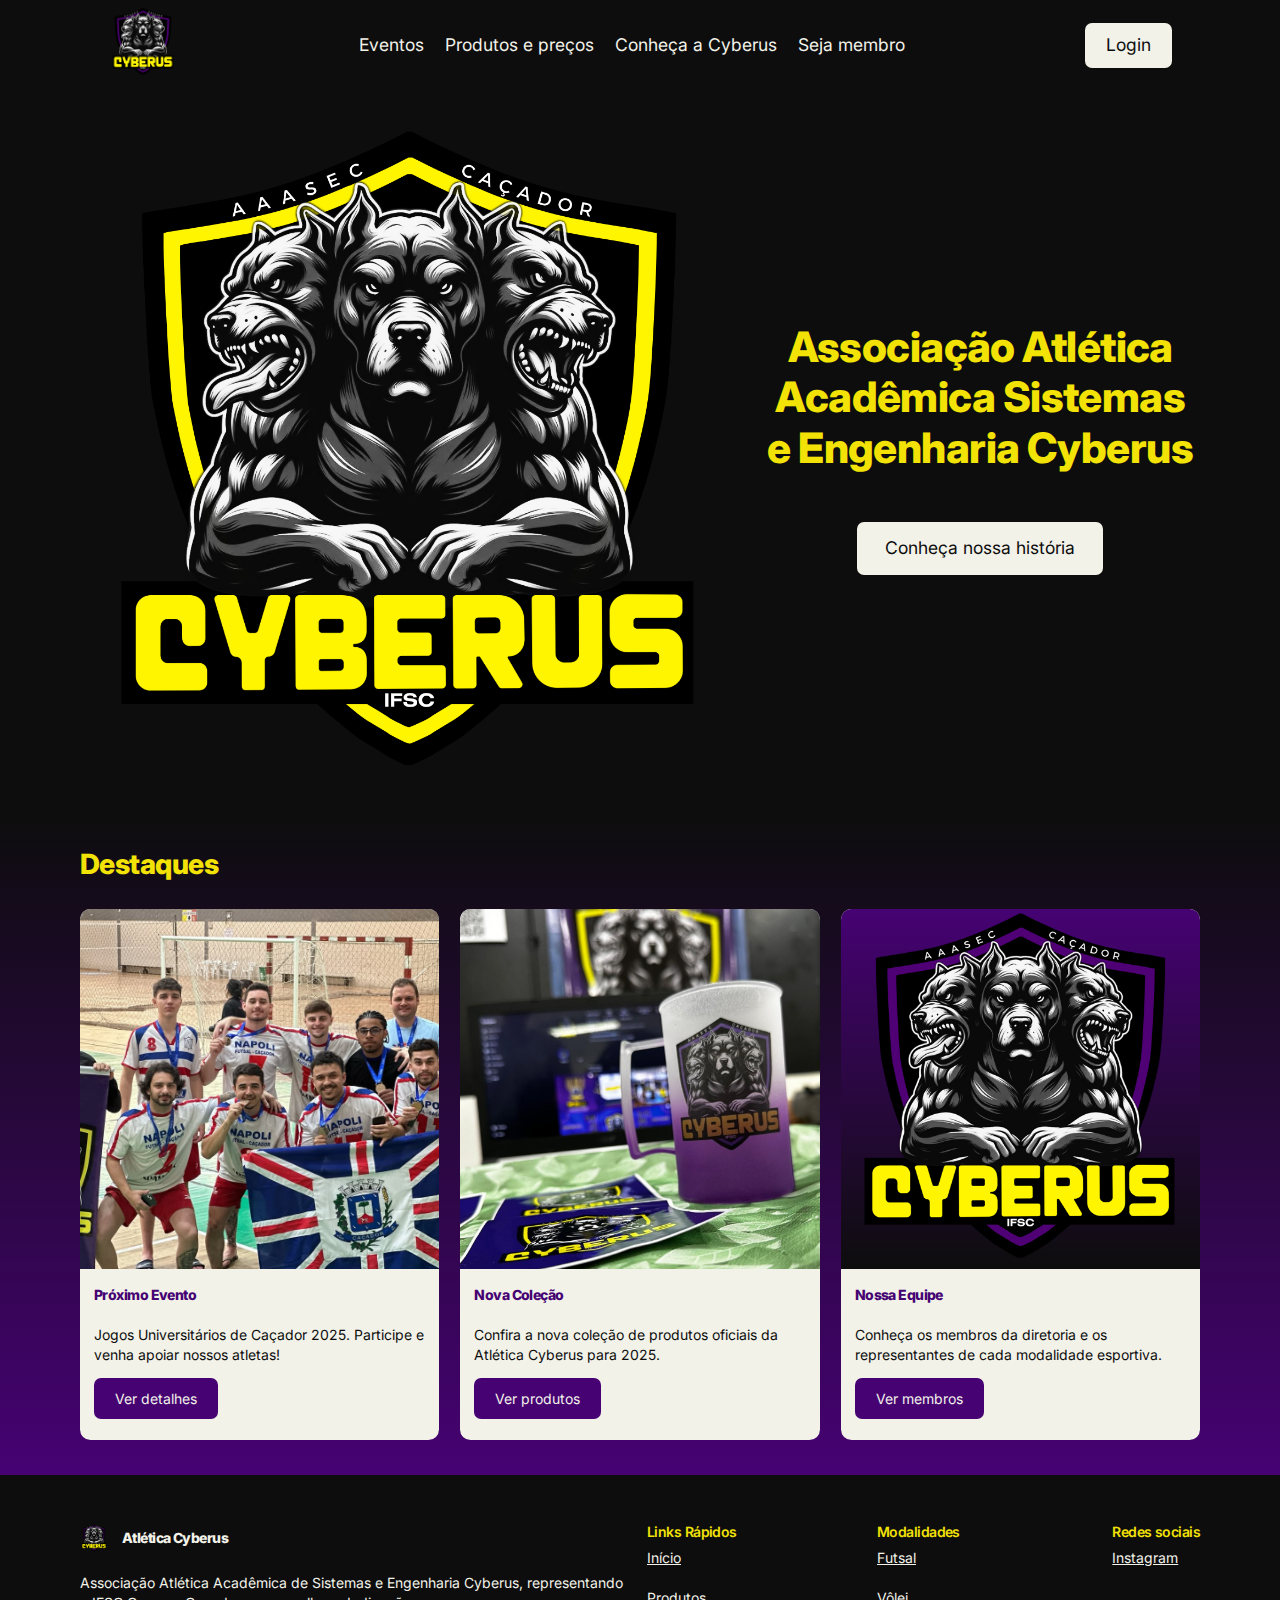
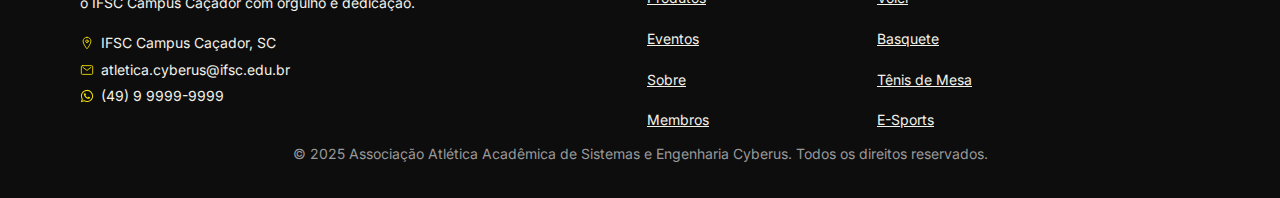
<file: index.html>
<!DOCTYPE html>
<html lang="pt-br">

<head>
    <link rel="preconnect" href="https://fonts.googleapis.com">
    <link rel="preconnect" href="https://fonts.gstatic.com" crossorigin>

    <meta charset="UTF-8">
    <meta name="viewport" content="width=device-width, initial-scale=1.0">
    <link rel="shortcut icon" href="assets/icons/cerbero.ico" type="image/x-icon">

    <link rel="stylesheet" href="assets/styles/index.css">
    <title>AAASEC Cyberus</title>
    <link href="https://fonts.googleapis.com/css2?family=Inter:ital,opsz@0,14..32;1,14..32&display=swap"
        rel="stylesheet">
</head>

<body>
    <header>
        <div class="container px-lg">
            <nav class="flex items-center gap-1.5">
                <a href="index.html">
                    <img src="assets/images/logo.png" alt="Logo">
                </a>
                <div class="flex gap-1.5">
                    <a href="eventos.html" class="desktop-only">Eventos</a>
                    <a href="produtos.html" class="desktop-only">Produtos e preços</a>
                    <a href="about.html" class="desktop-only">Conheça a Cyberus</a>
                    <a href="membros.html" class="desktop-only">Seja membro</a>
                </div>
                <a href="login/index.html" class="btn btn-sm">Login</a>
            </nav>
        </div>
    </header>

    <section id="hero">
        <div class="container py-lg grid gap-1.5 items-center">
            <img src="assets/images/Cerbero amarelo.png" alt="">
            <div class="grid gap-2 justify-center">
                <h1>Associação Atlética Acadêmica Sistemas e Engenharia Cyberus</h1>
                <a href="#" class="btn btn-md">Conheça nossa história</a>
            </div>
        </div>
    </section>

    <section id="highlights">
        <div class="grid container py-lg">
            <h2>Destaques</h2>
            <div class="cards grid gap-1.5 justify-center">
                <div class="card">
                    <img src="assets/images/EventoCy.jpg" alt="Imagem de time com comemorando 3º lugar, com medalha.">
                    <div class="text">
                        <h3>Próximo Evento</h3>
                        <p>Jogos Universitários de Caçador 2025. Participe e venha apoiar nossos atletas!</p>
                        <a href="eventos.html" class="btn btn-sm">Ver detalhes</a>
                    </div>
                </div>
                <div class="card">
                    <img src="assets/images/produtos/Combo.jpeg" alt="Caneca e adesivo Cyberus">
                    <div class="text">
                        <h3>Nova Coleção</h3>
                        <p>Confira a nova coleção de produtos oficiais da Atlética Cyberus para 2025.</p>
                        <a href="produtos.html" class="btn btn-sm">Ver produtos</a>
                    </div>
                </div>
                <div class="card">
                    <img src="assets/images/logo.png" alt="Logo">
                    <div class="text">
                        <h3>Nossa Equipe</h3>
                        <p>Conheça os membros da diretoria e os representantes de cada modalidade esportiva.</p>
                        <a href="membros.html" class="btn btn-sm">Ver membros</a>
                    </div>
                </div>
            </div>
        </div>
    </section>

    <footer>
        <div class="container py-lg grid">
            <div class="footer-content py-lg">
                <div id="info">
                    <div class="items-center">
                        <img src="assets/images/logo.png" alt="Logo">
                        <h3>Atlética Cyberus</h3>
                    </div>
                    <p class="py-base">Associação Atlética Acadêmica de Sistemas e Engenharia Cyberus, representando o
                        IFSC Campus Caçador
                        com orgulho e dedicação.</p>
                    <div id="contact">
                        <ul role="list" class="grid gap-1">
                            <li>
                                <img src="assets/icons/location-outline.svg" alt="">IFSC Campus Caçador, SC
                            </li>
                            <li>
                                <img src="assets/icons/mail-outline.svg" alt="">atletica.cyberus@ifsc.edu.br
                            </li>
                            <li>
                                <img src="assets/icons/logo-whatsapp.svg" alt="">(49) 9 9999-9999
                            </li>
                        </ul>
                    </div>
                </div>
                <div id="links">
                    <div>
                        <h3>Links Rápidos</h3>
                        <ul role="list">
                            <li><a href="index.html">Início</a></li>
                            <li><a href="produtos.html">Produtos</a></li>
                            <li><a href="eventos.html">Eventos</a></li>
                            <li><a href="about.html">Sobre</a></li>
                            <li><a href="membros.html">Membros</a></li>
                        </ul>
                    </div>
                    <div>
                        <h3>Modalidades</h3>
                        <ul role="list">
                            <li><a href="#">Futsal</a></li>
                            <li><a href="#">Vôlei</a></li>
                            <li><a href="#">Basquete</a></li>
                            <li><a href="#">Tênis de Mesa</a></li>
                            <li><a href="#">E-Sports</a></li>
                        </ul>
                    </div>
                    <div>
                        <h3>Redes sociais</h3>
                        <ul role="list">
                            <li><a href="https://www.instagram.com/aaasecyberus/" target="_blank">Instagram</a></li>
                        </ul>
                    </div>
                </div>
            </div>
            <div id="copy">
                <p>© 2025 Associação Atlética Acadêmica de Sistemas e Engenharia Cyberus. Todos os direitos reservados.
                </p>
            </div>
        </div>
    </footer>
</body>

</html>
</file>
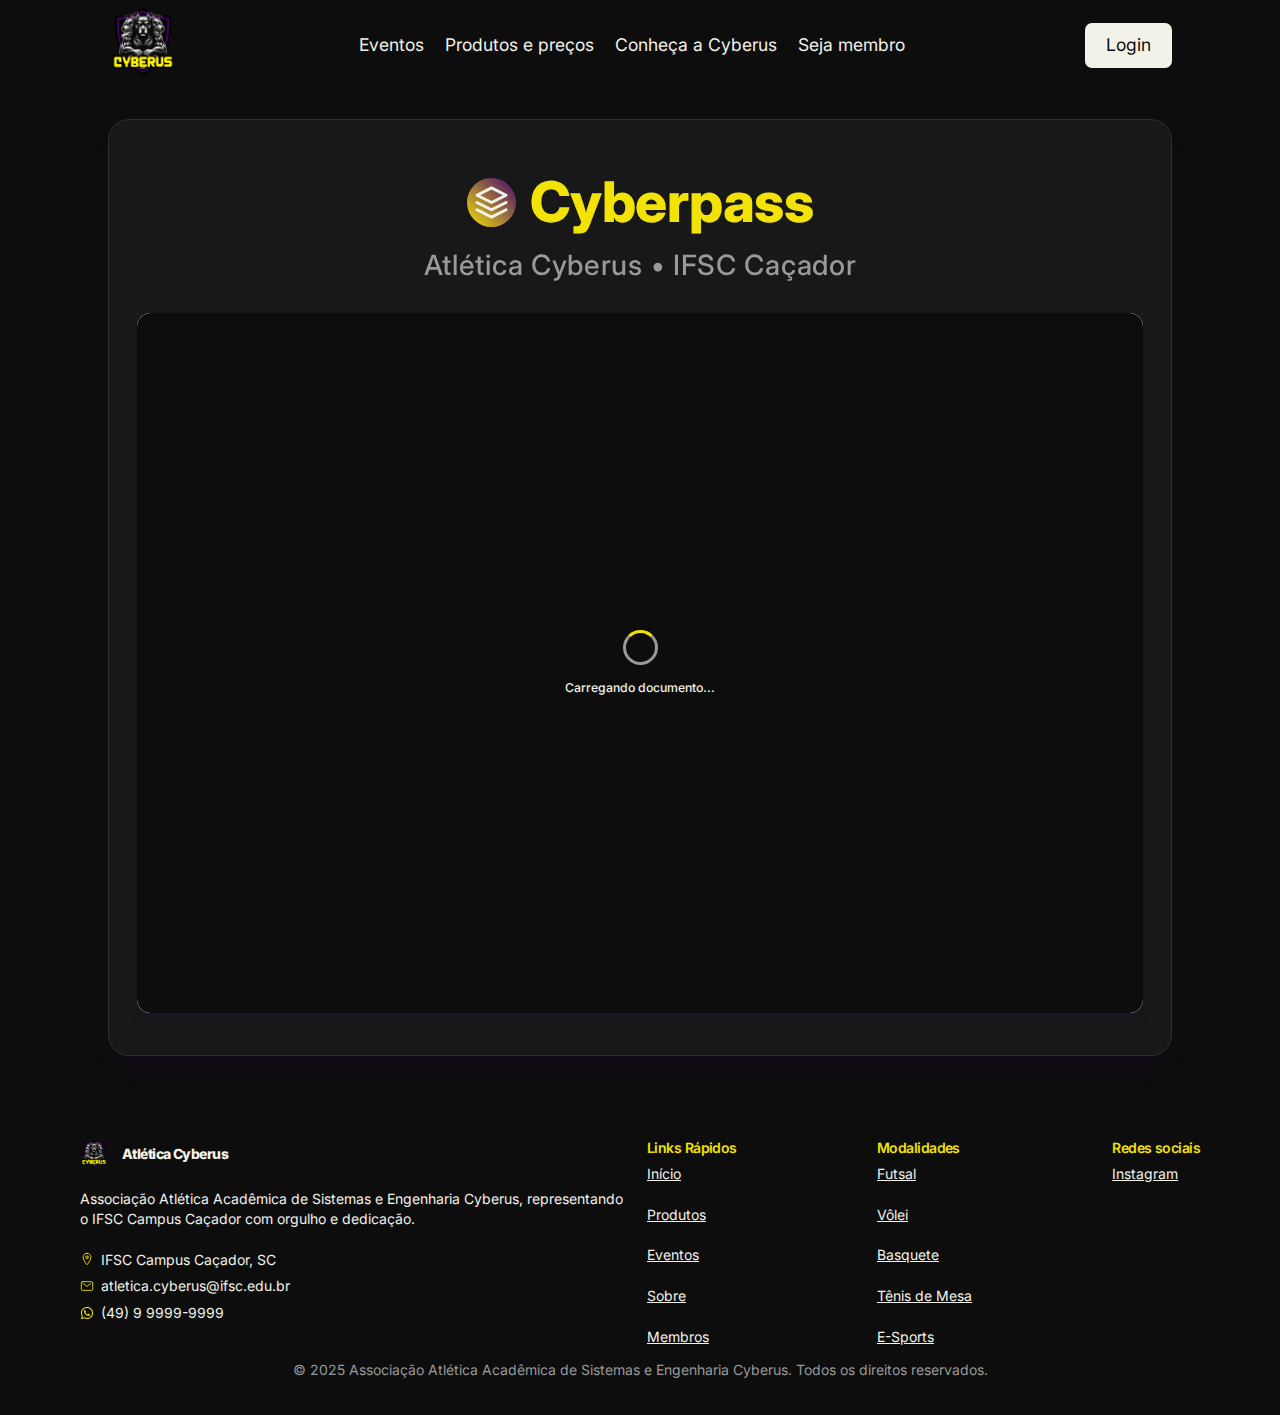
<file: dashboard/index.html>
<!DOCTYPE html>
<html lang="pt-br">

<head>
    <link rel="preconnect" href="https://fonts.googleapis.com">
    <link rel="preconnect" href="https://fonts.gstatic.com" crossorigin>

    <meta charset="UTF-8">
    <meta name="viewport" content="width=device-width, initial-scale=1.0">
    <link rel="shortcut icon" href="assets/icons/cerbero.ico" type="image/x-icon">

    <link rel="stylesheet" href="../assets/styles/index.css">
    <title>AAASEC Cyberus - Carteirinha</title>
    <link href="https://fonts.googleapis.com/css2?family=Inter:ital,opsz@0,14..32;1,14..32&display=swap"
        rel="stylesheet">

</head>

<body>
    <header>
        <div class="container px-lg">
            <nav class="flex items-center gap-1.5">
                <a href="../index.html">
                    <img src="../assets/images/logo.png" alt="Logo">
                </a>
                <div class="flex gap-1.5">
                    <a href="../eventos.html" class="desktop-only">Eventos</a>
                    <a href="../produtos.html" class="desktop-only">Produtos e preços</a>
                    <a href="../about.html" class="desktop-only">Conheça a Cyberus</a>
                    <a href="../membros.html" class="desktop-only">Seja membro</a>
                </div>
                <a href="login/index.html" class="btn btn-sm">Login</a>
            </nav>
        </div>
    </header>
    <section id="dashboard">
        <div class="container px-lg py-lg">
            <div class="dashboard-content">
                <header class="dashboard-header">
                    <div class="logo-container">
                        <div class="logo-icon">
                            <svg width="2.5rem" height="2.5rem" viewBox="0 0 24 24" fill="none"
                                xmlns="http://www.w3.org/2000/svg">
                                <path d="M12 2L2 7L12 12L22 7L12 2Z" stroke="currentColor" stroke-width="2"
                                    stroke-linecap="round" stroke-linejoin="round" />
                                <path d="M2 17L12 22L22 17" stroke="currentColor" stroke-width="2"
                                    stroke-linecap="round" stroke-linejoin="round" />
                                <path d="M2 12L12 17L22 12" stroke="currentColor" stroke-width="2"
                                    stroke-linecap="round" stroke-linejoin="round" />
                            </svg>
                        </div>
                        <h1>Cyberpass</h1>
                    </div>
                    <p class="dashboard-subtitle">Atlética Cyberus • IFSC Caçador</p>
                </header>

                <div class="pdf-container">
                    <div class="pdf-loading">
                        <div class="loading-spinner"></div>
                        <p>Carregando documento...</p>
                    </div>
                    <iframe class="pdf-viewer" title="Carteirinha digital da Atlética Cyberus" 
                        src=""
                        allowfullscreen loading="lazy" sandbox="allow-scripts allow-same-origin"></iframe>
                </div>
            </div>
        </div>
    </section>
    <footer>
        <div class="container py-lg grid">
            <div class="footer-content py-lg">
                <div id="info">
                    <div class="items-center">
                        <img src="../assets/images/logo.png" alt="Logo">
                        <h3>Atlética Cyberus</h3>
                    </div>
                    <p class="py-base">Associação Atlética Acadêmica de Sistemas e Engenharia Cyberus, representando o
                        IFSC Campus Caçador
                        com orgulho e dedicação.</p>
                    <div id="contact">
                        <ul role="list" class="grid gap-1">
                            <li>
                                <img src="../assets/icons/location-outline.svg" alt="">IFSC Campus Caçador, SC
                            </li>
                            <li>
                                <img src="../assets/icons/mail-outline.svg" alt="">atletica.cyberus@ifsc.edu.br
                            </li>
                            <li>
                                <img src="../assets/icons/logo-whatsapp.svg" alt="">(49) 9 9999-9999
                            </li>
                        </ul>
                    </div>
                </div>
                <div id="links">
                    <div>
                        <h3>Links Rápidos</h3>
                        <ul role="list">
                            <li><a href="index.html">Início</a></li>
                            <li><a href="produtos.html">Produtos</a></li>
                            <li><a href="eventos.html">Eventos</a></li>
                            <li><a href="about.html">Sobre</a></li>
                            <li><a href="membros.html">Membros</a></li>
                        </ul>
                    </div>
                    <div>
                        <h3>Modalidades</h3>
                        <ul role="list">
                            <li><a href="#">Futsal</a></li>
                            <li><a href="#">Vôlei</a></li>
                            <li><a href="#">Basquete</a></li>
                            <li><a href="#">Tênis de Mesa</a></li>
                            <li><a href="#">E-Sports</a></li>
                        </ul>
                    </div>
                    <div>
                        <h3>Redes sociais</h3>
                        <ul role="list">
                            <li><a href="https://www.instagram.com/aaasecyberus/" target="_blank">Instagram</a></li>
                        </ul>
                    </div>
                </div>
            </div>
            <div id="copy">
                <p>© 2025 Associação Atlética Acadêmica de Sistemas e Engenharia Cyberus. Todos os direitos reservados.
                </p>
            </div>
        </div>
    </footer>

    <script>
        const iframe = document.querySelector('.pdf-viewer');
        iframe.onerror = function () {
            const loading = document.querySelector('.pdf-loading');
            loading.innerHTML = "<p style='color:red'>Falha ao carregar documento. Tente novamente mais tarde.</p>";
        }
        document.querySelector('.pdf-viewer').addEventListener('load', function () {
            this.previousElementSibling.style.display = 'none';
        });

    </script>
</body>

</html>
</file>
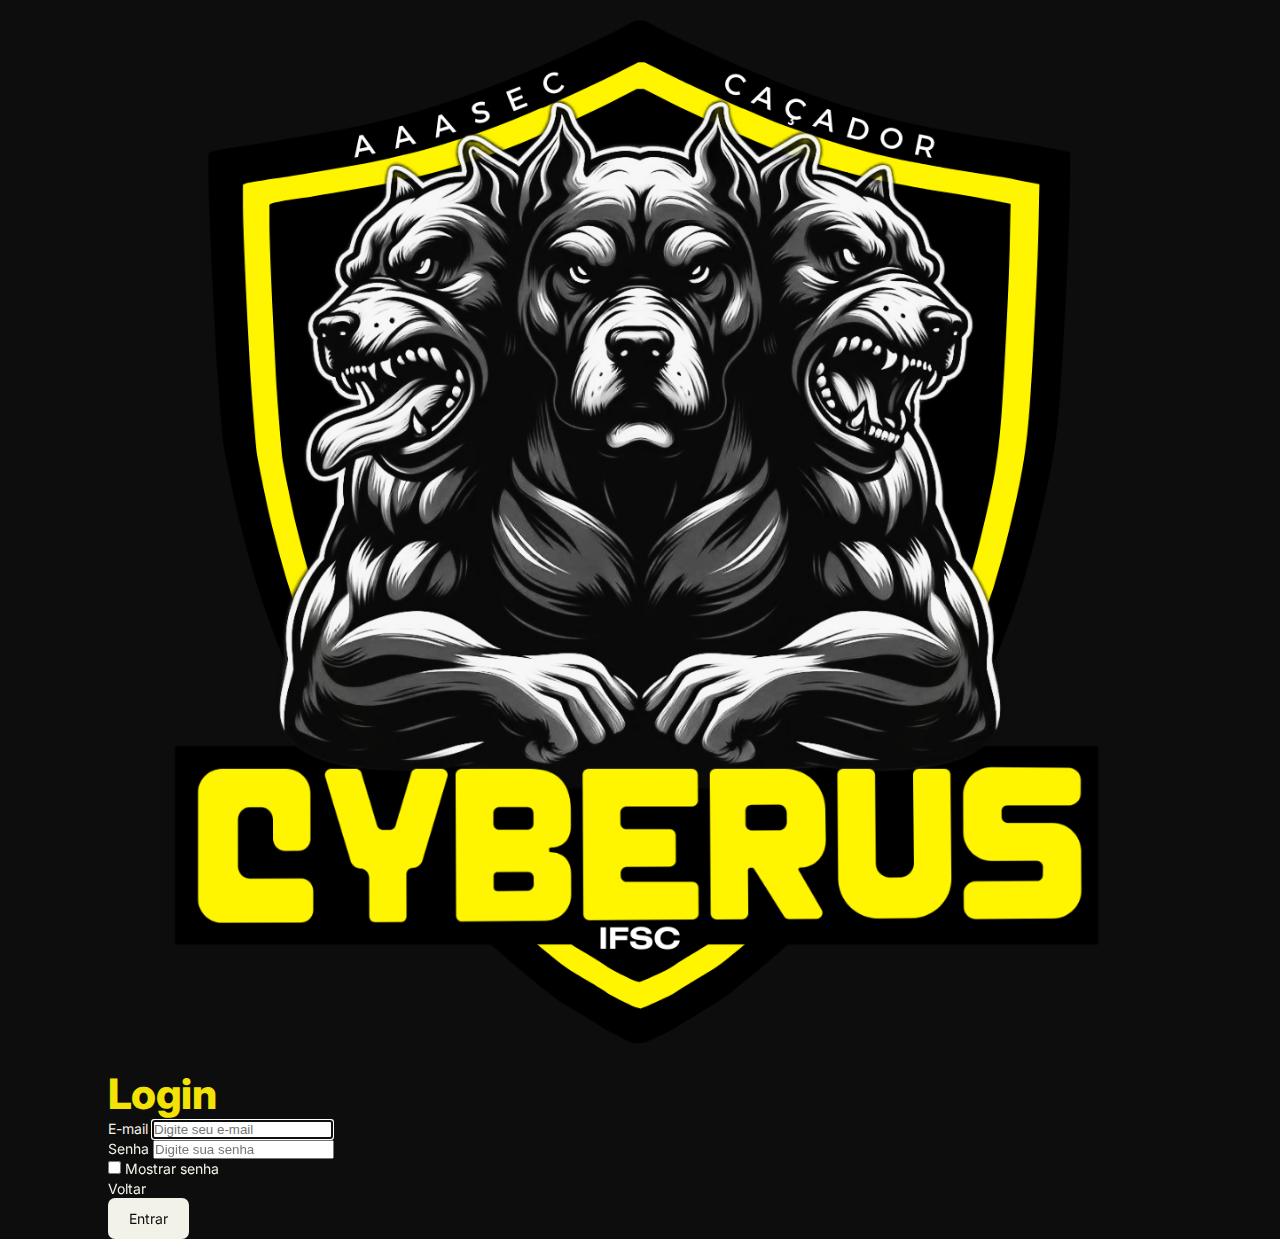
<file: login/index.html>
<!DOCTYPE html>
<html lang="pt-br">

<head>
    <link rel="preconnect" href="https://fonts.googleapis.com">
    <link rel="preconnect" href="https://fonts.gstatic.com" crossorigin>

    <meta charset="UTF-8">
    <meta name="viewport" content="width=device-width, initial-scale=1.0">
    <title>AAASEC - Login</title>
    <link rel="shortcut icon" href="../assets/icons/cerbero.ico" type="image/x-icon">

    <link rel="stylesheet" href="../assets/styles/index.css">
    <link href="https://fonts.googleapis.com/css2?family=Inter:ital,opsz@0,14..32;1,14..32&display=swap"
        rel="stylesheet">
</head>

<body>
    <section id="login">
        <div class="container px-lg">
            <form id="loginForm" method="post" action="login/processa_login.php" autocomplete="on">
                <img src="../assets/images/Cerbero amarelo.png" alt="Logo Cerbero">
                <div class="login-wrapper">
                    <h1>Login</h1>
                    <div class="input-wrapper">
                        <label for="email">E-mail</label>
                        <input type="email" id="email" name="email" placeholder="Digite seu e-mail" required
                            autocomplete="username" autofocus>
                    </div>
                    <div class="input-wrapper">
                        <label for="password">Senha</label>
                        <input type="password" id="password" name="password" placeholder="Digite sua senha" required
                            autocomplete="current-password">
                        <div class="checkbox-wrapper">
                            <input type="checkbox" id="showPassword">
                            <label for="showPassword">Mostrar senha</label>
                        </div>
                    </div>
                    <div id="errorMsg"></div>
                    <div id="butons">
                         <a href="../index.html" class="">Voltar</a>
                         <button type="submit" class="btn btn-sm">Entrar</button>
                    </div>
                </div>
            </form>
        </div>
    </section>
    <script>
        const showPassword = document.getElementById('showPassword');
        const passwordInput = document.getElementById('password');
        const form = document.getElementById('loginForm');
        const errorMsg = document.getElementById('errorMsg');
        const emailInput = document.getElementById('email');
        const loginBtn = document.querySelector('button[type="submit"]');

        showPassword.addEventListener('change', function () {
            passwordInput.type = this.checked ? 'text' : 'password';
        });

        function validateInputs() {
            loginBtn.disabled = !(emailInput.value && passwordInput.value);
        }

        emailInput.addEventListener('input', validateInputs);
        passwordInput.addEventListener('input', validateInputs);

        window.addEventListener('DOMContentLoaded', () => {
            loginBtn.disabled = true; // já começa desabilitado
        });

        form.addEventListener('submit', function (e) {
            e.preventDefault();
            // Exemplo fake de validação
            if (emailInput.value !== "usuario@teste.com" || passwordInput.value !== "123456") {
                errorMsg.textContent = "E-mail ou senha inválidos.";
                errorMsg.style.color = "red";
            } else {
                // Aqui você pode fazer o submit de verdade ou redirecionar
                form.submit();
            }
        });

    </script>
</body>

</html>
</file>
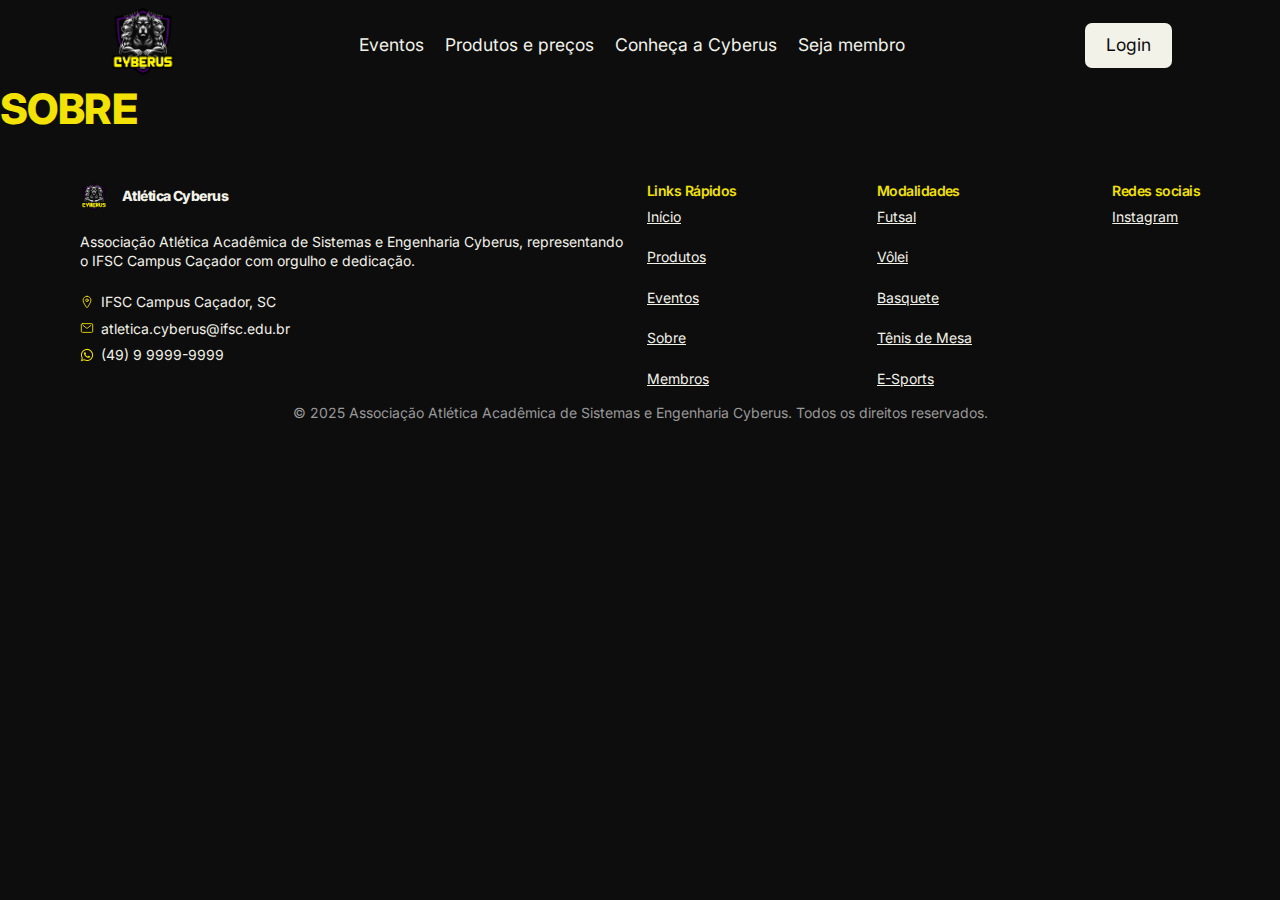
<file: about.html>
<!DOCTYPE html>
<html lang="pt-br">

<head>
    <link rel="preconnect" href="https://fonts.googleapis.com">
    <link rel="preconnect" href="https://fonts.gstatic.com" crossorigin>

    <meta charset="UTF-8">
    <meta name="viewport" content="width=device-width, initial-scale=1.0">
    <link rel="shortcut icon" href="assets/icons/cerbero.ico" type="image/x-icon">

    <link rel="stylesheet" href="assets/styles/index.css">
    <title>AAASEC Cyberus - Conheça a Cyberus</title>
    <link href="https://fonts.googleapis.com/css2?family=Inter:ital,opsz@0,14..32;1,14..32&display=swap"
        rel="stylesheet">
</head>

<body>
    <header>
        <div class="container px-lg">
            <nav class="flex items-center gap-1.5">
                <a href="index.html">
                    <img src="assets/images/logo.png" alt="Logo">
                </a>
                <div class="flex gap-1.5">
                    <a href="eventos.html" class="desktop-only">Eventos</a>
                    <a href="produtos.html" class="desktop-only">Produtos e preços</a>
                    <a href="about.html" class="desktop-only">Conheça a Cyberus</a>
                    <a href="membros.html" class="desktop-only">Seja membro</a>
                </div>
                <a href="login/index.html" class="btn btn-sm">Login</a>
            </nav>
        </div>
    </header>

    <h1>SOBRE</h1>

    <footer>
        <div class="container py-lg grid">
            <div class="footer-content py-lg">
                <div id="info">
                    <div class="items-center">
                        <img src="assets/images/logo.png" alt="Logo">
                        <h3>Atlética Cyberus</h3>
                    </div>
                    <p class="py-base">Associação Atlética Acadêmica de Sistemas e Engenharia Cyberus, representando o
                        IFSC Campus Caçador
                        com orgulho e dedicação.</p>
                    <div id="contact">
                        <ul role="list" class="grid gap-1">
                            <li>
                                <img src="assets/icons/location-outline.svg" alt="">IFSC Campus Caçador, SC
                            </li>
                            <li>
                                <img src="assets/icons/mail-outline.svg" alt="">atletica.cyberus@ifsc.edu.br
                            </li>
                            <li>
                                <img src="assets/icons/logo-whatsapp.svg" alt="">(49) 9 9999-9999
                            </li>
                        </ul>
                    </div>
                </div>
                <div id="links">
                    <div>
                        <h3>Links Rápidos</h3>
                        <ul role="list">
                            <li><a href="index.html">Início</a></li>
                            <li><a href="produtos.html">Produtos</a></li>
                            <li><a href="eventos.html">Eventos</a></li>
                            <li><a href="about.html">Sobre</a></li>
                            <li><a href="membros.html">Membros</a></li>
                        </ul>
                    </div>
                    <div>
                        <h3>Modalidades</h3>
                        <ul role="list">
                            <li><a href="#">Futsal</a></li>
                            <li><a href="#">Vôlei</a></li>
                            <li><a href="#">Basquete</a></li>
                            <li><a href="#">Tênis de Mesa</a></li>
                            <li><a href="#">E-Sports</a></li>
                        </ul>
                    </div>
                    <div>
                        <h3>Redes sociais</h3>
                        <ul role="list">
                            <li><a href="https://www.instagram.com/aaasecyberus/" target="_blank">Instagram</a></li>
                        </ul>
                    </div>
                </div>
            </div>
            <div id="copy">
                <p>© 2025 Associação Atlética Acadêmica de Sistemas e Engenharia Cyberus. Todos os direitos reservados.
                </p>
            </div>
        </div>
    </footer>
</body>

</html>
</file>
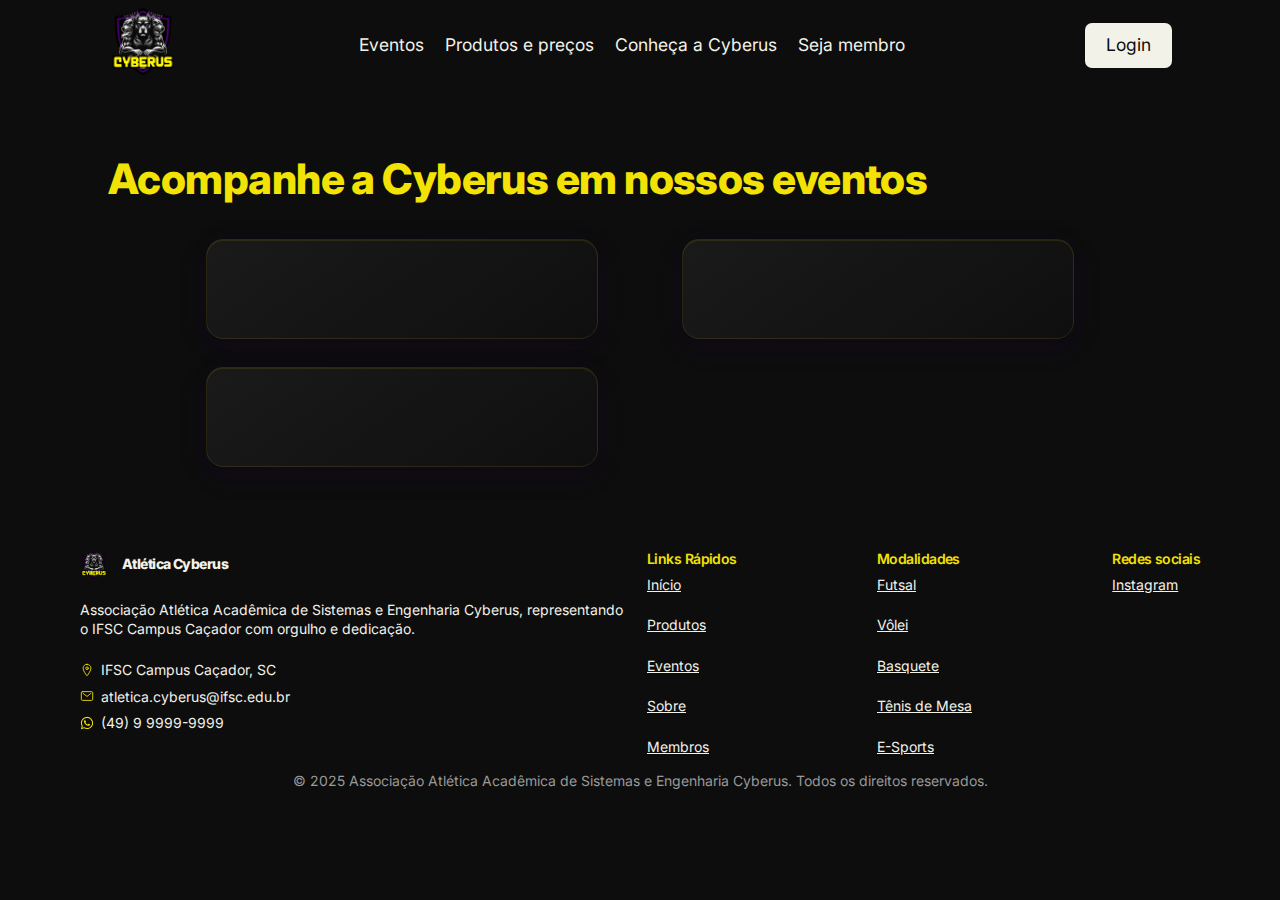
<file: eventos.html>
<!DOCTYPE html>
<html lang="pt-br">

<head>
    <link rel="preconnect" href="https://fonts.googleapis.com">
    <link rel="preconnect" href="https://fonts.gstatic.com" crossorigin>

    <meta charset="UTF-8">
    <meta name="viewport" content="width=device-width, initial-scale=1.0">
    <link rel="shortcut icon" href="assets/icons/cerbero.ico" type="image/x-icon">

    <link rel="stylesheet" href="assets/styles/index.css">
    <title>AAASEC Cyberus - Eventos</title>
    <link href="https://fonts.googleapis.com/css2?family=Inter:ital,opsz@0,14..32;1,14..32&display=swap"
        rel="stylesheet">
</head>

<body>
    <header>
        <div class="container px-lg">
            <nav class="flex items-center gap-1.5">
                <a href="index.html">
                    <img src="assets/images/logo.png" alt="Logo">
                </a>
                <div class="flex gap-1.5">
                    <a href="eventos.html" class="desktop-only">Eventos</a>
                    <a href="produtos.html" class="desktop-only">Produtos e preços</a>
                    <a href="about.html" class="desktop-only">Conheça a Cyberus</a>
                    <a href="membros.html" class="desktop-only">Seja membro</a>
                </div>
                <a href="login/index.html" class="btn btn-sm">Login</a>
            </nav>
        </div>
    </header>

    <section id="events">
        <div class="container py-lg px-lg">
            <h1 class="py-lg">Acompanhe a Cyberus em nossos eventos</h1>
            <div id="embeds">
                <div class="embed-instagram-card instagram-embed"
                    data-post-url="https://www.instagram.com/p/DJW_l6bRdDa/">
                    <!-- <div class="embed-instagram-title"></div> -->
                    <div class="embed-content"></div>
                </div>
                <div class="embed-instagram-card instagram-embed"
                    data-post-url="https://www.instagram.com/p/DJ6mrsARJfF/">
                    <!-- <div class="embed-instagram-title"></div> -->
                    <div class="embed-content"></div>
                </div>
                <div class="embed-instagram-card instagram-embed"
                    data-post-url="https://www.instagram.com/p/DJ7BollxLVn/">
                    <!-- <div class="embed-instagram-title"></div> -->
                    <div class="embed-content"></div>
                </div>
            </div>
        </div>

    </section>

    <footer>
        <div class="container py-lg grid">
            <div class="footer-content py-lg">
                <div id="info">
                    <div class="items-center">
                        <img src="assets/images/logo.png" alt="Logo">
                        <h3>Atlética Cyberus</h3>
                    </div>
                    <p class="py-base">Associação Atlética Acadêmica de Sistemas e Engenharia Cyberus, representando o
                        IFSC Campus Caçador
                        com orgulho e dedicação.</p>
                    <div id="contact">
                        <ul role="list" class="grid gap-1">
                            <li>
                                <img src="assets/icons/location-outline.svg" alt="">IFSC Campus Caçador, SC
                            </li>
                            <li>
                                <img src="assets/icons/mail-outline.svg" alt="">atletica.cyberus@ifsc.edu.br
                            </li>
                            <li>
                                <img src="assets/icons/logo-whatsapp.svg" alt="">(49) 9 9999-9999
                            </li>
                        </ul>
                    </div>
                </div>
                <div id="links">
                    <div>
                        <h3>Links Rápidos</h3>
                        <ul role="list">
                            <li><a href="index.html">Início</a></li>
                            <li><a href="produtos.html">Produtos</a></li>
                            <li><a href="eventos.html">Eventos</a></li>
                            <li><a href="about.html">Sobre</a></li>
                            <li><a href="membros.html">Membros</a></li>
                        </ul>
                    </div>
                    <div>
                        <h3>Modalidades</h3>
                        <ul role="list">
                            <li><a href="#">Futsal</a></li>
                            <li><a href="#">Vôlei</a></li>
                            <li><a href="#">Basquete</a></li>
                            <li><a href="#">Tênis de Mesa</a></li>
                            <li><a href="#">E-Sports</a></li>
                        </ul>
                    </div>
                    <div>
                        <h3>Redes sociais</h3>
                        <ul role="list">
                            <li><a href="https://www.instagram.com/aaasecyberus/" target="_blank">Instagram</a></li>
                        </ul>
                    </div>
                </div>
            </div>
            <div id="copy">
                <p>© 2025 Associação Atlética Acadêmica de Sistemas e Engenharia Cyberus. Todos os direitos reservados.
                </p>
            </div>
        </div>
    </footer>

    <script>
        function loadRealInstagramEmbed(container, postUrl) {
            const blockquote = document.createElement('blockquote');
            blockquote.className = 'instagram-media';
            blockquote.setAttribute('data-instgrm-permalink', postUrl);
            blockquote.setAttribute('data-instgrm-version', '14');
            container.innerHTML = '';
            container.appendChild(blockquote);

            if (!document.querySelector('script[src*="instagram.com/embed.js"]')) {
                const script = document.createElement('script');
                script.async = true;
                script.src = '//www.instagram.com/embed.js';
                document.head.appendChild(script);
            } else if (window.instgrm) {
                window.instgrm.Embeds.process();
            }
        }

        const observer = new IntersectionObserver(entries => {
            entries.forEach(entry => {
                if (entry.isIntersecting) {
                    const el = entry.target;
                    const content = el.querySelector('.embed-content');
                    const postUrl = el.dataset.postUrl;
                    loadRealInstagramEmbed(content, postUrl);
                    observer.unobserve(el);
                }
            });
        }, {threshold: 0.1, rootMargin: '50px'});

        document.querySelectorAll('.instagram-embed').forEach(embed => {
            observer.observe(embed);
        });

    </script>
    <script async src="//www.instagram.com/embed.js"></script>
</body>

</html>
</file>
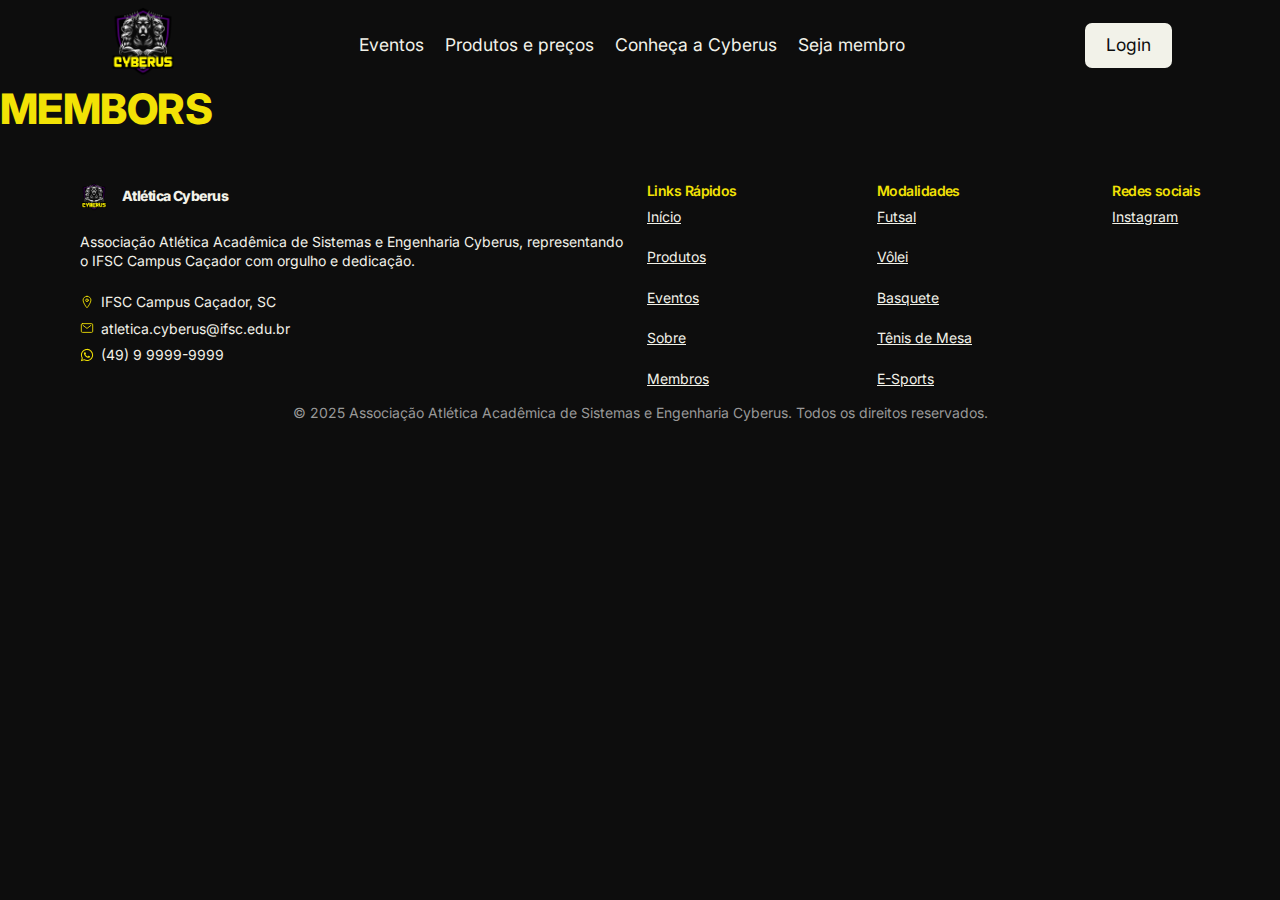
<file: membros.html>
<!DOCTYPE html>
<html lang="pt-br">

<head>
    <link rel="preconnect" href="https://fonts.googleapis.com">
    <link rel="preconnect" href="https://fonts.gstatic.com" crossorigin>

    <meta charset="UTF-8">
    <meta name="viewport" content="width=device-width, initial-scale=1.0">
    <link rel="shortcut icon" href="assets/icons/cerbero.ico" type="image/x-icon">

    <link rel="stylesheet" href="assets/styles/index.css">
    <title>AAASEC Cyberus - Eventos</title>
    <link href="https://fonts.googleapis.com/css2?family=Inter:ital,opsz@0,14..32;1,14..32&display=swap"
        rel="stylesheet">
</head>

<body>
    <header>
        <div class="container px-lg">
            <nav class="flex items-center gap-1.5">
                <a href="index.html">
                    <img src="assets/images/logo.png" alt="Logo">
                </a>
                <div class="flex gap-1.5">
                    <a href="eventos.html" class="desktop-only">Eventos</a>
                    <a href="produtos.html" class="desktop-only">Produtos e preços</a>
                    <a href="about.html" class="desktop-only">Conheça a Cyberus</a>
                    <a href="membros.html" class="desktop-only">Seja membro</a>
                </div>
                <a href="login/index.html" class="btn btn-sm">Login</a>
            </nav>
        </div>
    </header>

    <h1>MEMBORS</h1>

    <footer>
        <div class="container py-lg grid">
            <div class="footer-content py-lg">
                <div id="info">
                    <div class="items-center">
                        <img src="assets/images/logo.png" alt="Logo">
                        <h3>Atlética Cyberus</h3>
                    </div>
                    <p class="py-base">Associação Atlética Acadêmica de Sistemas e Engenharia Cyberus, representando o
                        IFSC Campus Caçador
                        com orgulho e dedicação.</p>
                    <div id="contact">
                        <ul role="list" class="grid gap-1">
                            <li>
                                <img src="assets/icons/location-outline.svg" alt="">IFSC Campus Caçador, SC
                            </li>
                            <li>
                                <img src="assets/icons/mail-outline.svg" alt="">atletica.cyberus@ifsc.edu.br
                            </li>
                            <li>
                                <img src="assets/icons/logo-whatsapp.svg" alt="">(49) 9 9999-9999
                            </li>
                        </ul>
                    </div>
                </div>
                <div id="links">
                    <div>
                        <h3>Links Rápidos</h3>
                        <ul role="list">
                            <li><a href="index.html">Início</a></li>
                            <li><a href="produtos.html">Produtos</a></li>
                            <li><a href="eventos.html">Eventos</a></li>
                            <li><a href="about.html">Sobre</a></li>
                            <li><a href="membros.html">Membros</a></li>
                        </ul>
                    </div>
                    <div>
                        <h3>Modalidades</h3>
                        <ul role="list">
                            <li><a href="#">Futsal</a></li>
                            <li><a href="#">Vôlei</a></li>
                            <li><a href="#">Basquete</a></li>
                            <li><a href="#">Tênis de Mesa</a></li>
                            <li><a href="#">E-Sports</a></li>
                        </ul>
                    </div>
                    <div>
                        <h3>Redes sociais</h3>
                        <ul role="list">
                            <li><a href="https://www.instagram.com/aaasecyberus/" target="_blank">Instagram</a></li>
                        </ul>
                    </div>
                </div>
            </div>
            <div id="copy">
                <p>© 2025 Associação Atlética Acadêmica de Sistemas e Engenharia Cyberus. Todos os direitos reservados.
                </p>
            </div>
        </div>
    </footer>
</body>

</html>
</file>
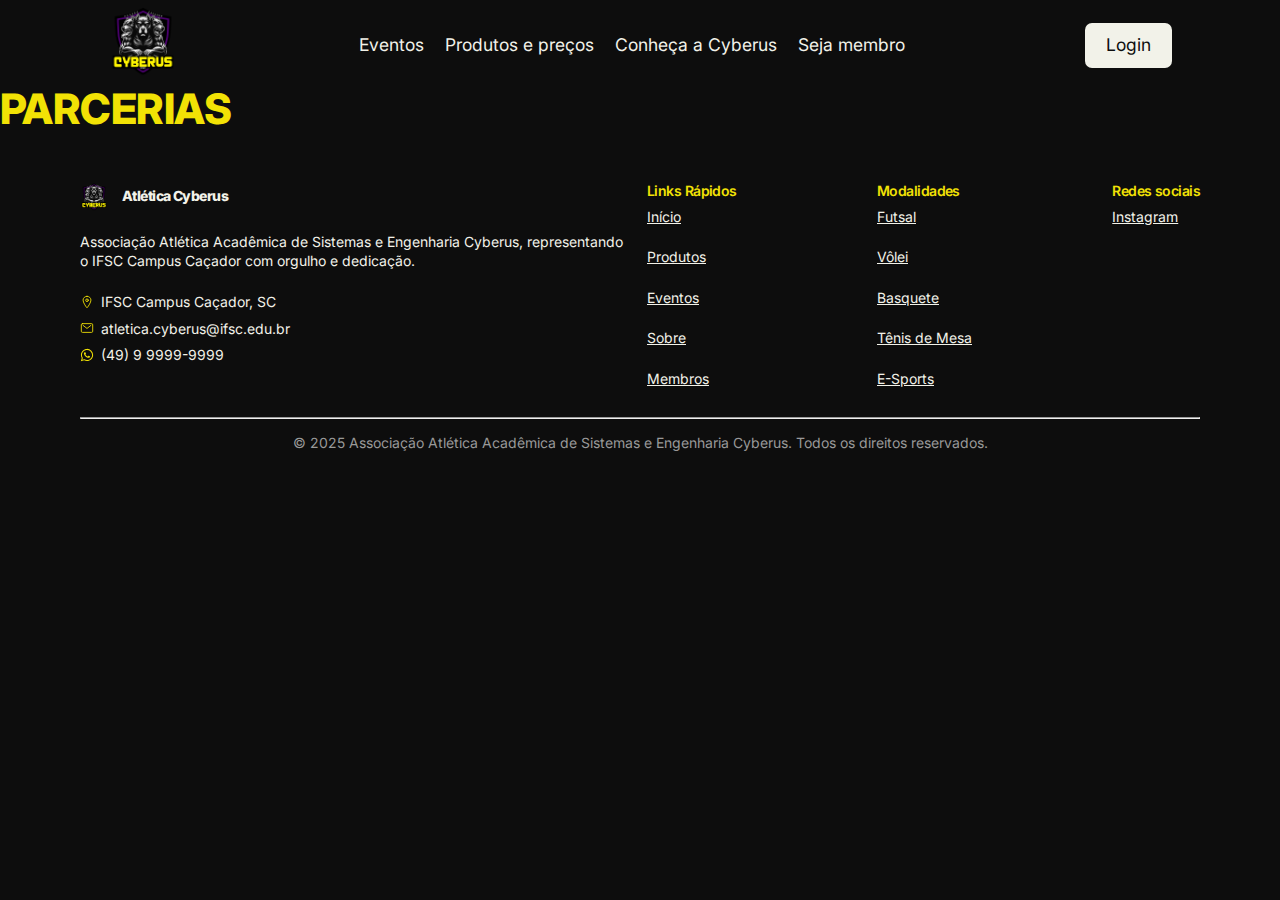
<file: parcerias.html>
<!DOCTYPE html>
<html lang="pt-br">

<head>
    <link rel="preconnect" href="https://fonts.googleapis.com">
    <link rel="preconnect" href="https://fonts.gstatic.com" crossorigin>
    
    <meta charset="UTF-8">
    <meta name="viewport" content="width=device-width, initial-scale=1.0">
    <link rel="shortcut icon" href="assets/icons/cerbero.ico" type="image/x-icon">

    <link rel="stylesheet" href="assets/styles/index.css">
    <title>AAASEC Cyberus - Parcerias</title>
    <link href="https://fonts.googleapis.com/css2?family=Inter:ital,opsz@0,14..32;1,14..32&display=swap"
        rel="stylesheet">
</head>
<body>
        <header>
        <div class="container px-lg">
            <nav class="flex items-center gap-1.5">
                <a href="index.html">
                    <img src="assets/images/logo.png" alt="Logo">
                </a>
                <div class="flex gap-1.5">
                    <a href="eventos.html" class="desktop-only">Eventos</a>
                    <a href="produtos.html" class="desktop-only">Produtos e preços</a>
                    <a href="about.html" class="desktop-only">Conheça a Cyberus</a>
                    <a href="membros.html" class="desktop-only">Seja membro</a>
                </div>
                <a href="login/index.html" class="btn btn-sm">Login</a>
            </nav>
        </div>
    </header>

    <h1>PARCERIAS</h1>

    <footer>
        <div class="container py-lg grid">
            <div class="footer-content">
                <div id="info">
                    <div class="items-center">
                        <img src="assets/images/logo.png" alt="Logo">
                        <h3>Atlética Cyberus</h3>
                    </div>
                    <p class="py-base">Associação Atlética Acadêmica de Sistemas e Engenharia Cyberus, representando o
                        IFSC Campus Caçador
                        com orgulho e dedicação.</p>
                    <div id="contact">
                        <ul role="list" class="grid gap-1">
                            <li>
                                <img src="assets/icons/location-outline.svg" alt="">IFSC Campus Caçador, SC
                            </li>
                            <li>
                                <img src="assets/icons/mail-outline.svg" alt="">atletica.cyberus@ifsc.edu.br
                            </li>
                            <li>
                                <img src="assets/icons/logo-whatsapp.svg" alt="">(49) 9 9999-9999
                            </li>
                        </ul>
                    </div>
                </div>
                <div id="links">
                    <div>
                        <h3>Links Rápidos</h3>
                        <ul role="list">
                            <li><a href="index.html">Início</a></li>
                            <li><a href="produtos.html">Produtos</a></li>
                            <li><a href="eventos.html">Eventos</a></li>
                            <li><a href="about.html">Sobre</a></li>
                            <li><a href="membros.html">Membros</a></li>
                        </ul>
                    </div>
                    <div>
                        <h3>Modalidades</h3>
                        <ul role="list">
                            <li><a href="#">Futsal</a></li>
                            <li><a href="#">Vôlei</a></li>
                            <li><a href="#">Basquete</a></li>
                            <li><a href="#">Tênis de Mesa</a></li>
                            <li><a href="#">E-Sports</a></li>
                        </ul>
                    </div>
                    <div>
                        <h3>Redes sociais</h3>
                        <ul role="list">
                                <li><a href="https://www.instagram.com/aaasecyberus/" target="_blank">Instagram</a></li>
                        </ul>
                    </div>
                </div>
            </div>
            <div id="copy">
                <hr>
                <p>© 2025 Associação Atlética Acadêmica de Sistemas e Engenharia Cyberus. Todos os direitos reservados.
                </p>
            </div>
        </div>
    </footer>
</body>
</html>
</file>
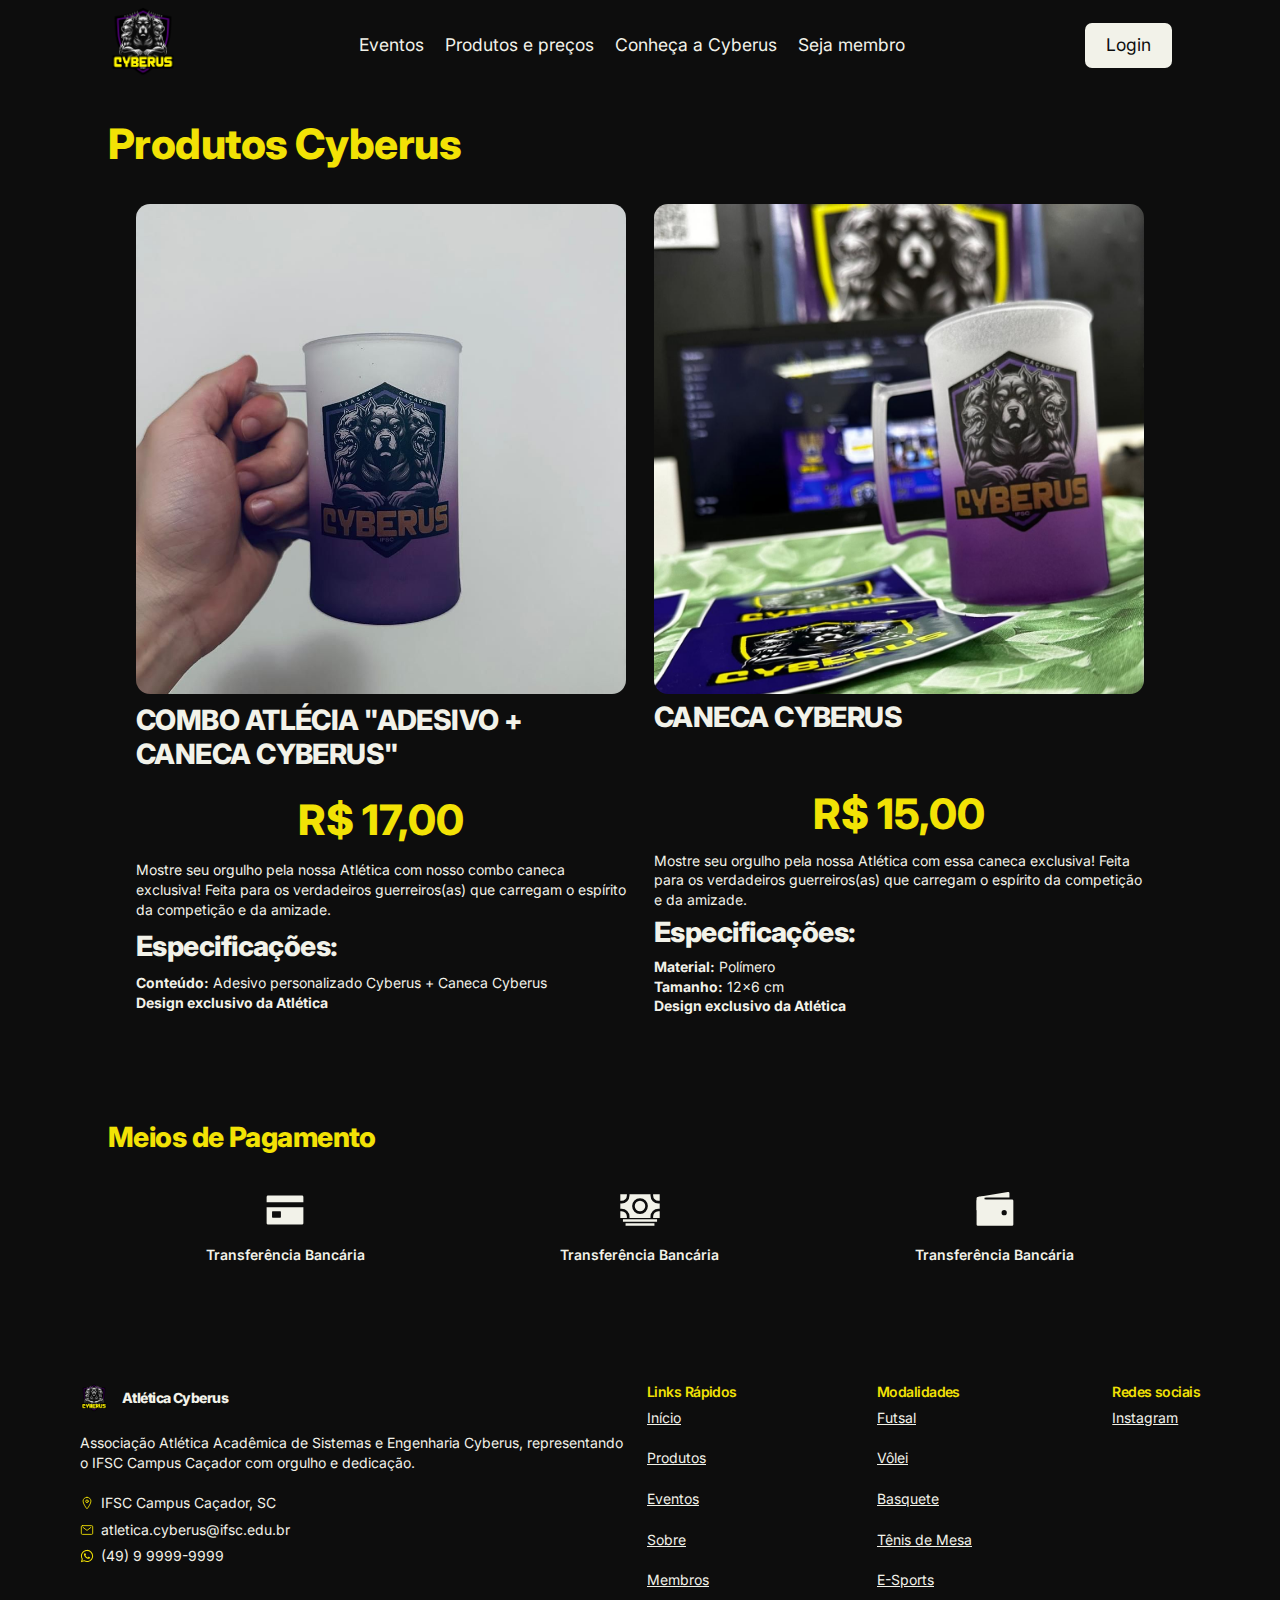
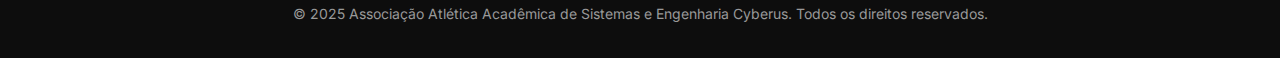
<file: produtos.html>
<!DOCTYPE html>
<html lang="pt-br">

<head>
    <link rel="preconnect" href="https://fonts.googleapis.com">
    <link rel="preconnect" href="https://fonts.gstatic.com" crossorigin>

    <meta charset="UTF-8">
    <meta name="viewport" content="width=device-width, initial-scale=1.0">
    <link rel="shortcut icon" href="assets/icons/cerbero.ico" type="image/x-icon">

    <link rel="stylesheet" href="assets/styles/index.css">
    <title>AAASEC Cyberus - Produtos</title>
    <link href="https://fonts.googleapis.com/css2?family=Inter:ital,opsz@0,14..32;1,14..32&display=swap"
        rel="stylesheet">
</head>

<body>
    <header>
        <div class="container px-lg">
            <nav class="flex items-center gap-1.5">
                <a href="index.html">
                    <img src="assets/images/logo.png" alt="Logo">
                </a>
                <div class="flex gap-1.5">
                    <a href="eventos.html" class="desktop-only">Eventos</a>
                    <a href="produtos.html" class="desktop-only">Produtos e preços</a>
                    <a href="about.html" class="desktop-only">Conheça a Cyberus</a>
                    <a href="membros.html" class="desktop-only">Seja membro</a>
                </div>
                <a href="login/index.html" class="btn btn-sm">Login</a>
            </nav>
        </div>
    </header>

    <section id="products">
        <div class="container px-lg py-lg">
            <h1>Produtos Cyberus</h1>
            <div class="cards grid gap-2 px-lg py-lg">
                <div class="card">
                    <img src="assets/images/produtos/Caneca.jpeg" alt="Caneca Cyberus">
                    <h2>COMBO ATLÉCIA "Adesivo + Caneca Cyberus"</h2>
                    <span>R$ 17,00</span>
                    <p>
                        Mostre seu orgulho pela nossa Atlética com nosso combo caneca exclusiva! Feita para os
                        verdadeiros guerreiros(as) que carregam o espírito da competição e da amizade.
                    </p>
                    <h3>Especificações:</h3>
                    <div>
                        <ul role="list">
                            <li><strong>Conteúdo:</strong> Adesivo personalizado Cyberus + Caneca Cyberus</li>
                            <li><strong>Design exclusivo da Atlética</strong></li>
                        </ul>
                    </div>
                </div>
                <div class="card">
                    <img src="assets/images/produtos/Combo.jpeg" alt="Caneca Cyberus" class="position-bottom">
                    <h2>Caneca Cyberus</h2>
                    <span>R$ 15,00</span>
                    <p>
                        Mostre seu orgulho pela nossa Atlética com essa caneca exclusiva! Feita para os verdadeiros
                        guerreiros(as) que carregam o espírito da competição e da amizade.
                    </p>
                    <h3>Especificações:</h3>
                    <div>
                        <ul role="list">
                            <li><strong>Material:</strong> Polímero</li>
                            <li><strong>Tamanho:</strong> 12x6 cm</li>
                            <li><strong>Design exclusivo da Atlética</strong></li>
                        </ul>
                    </div>
                </div>
            </div>
        </div>
    </section>

    <section id="payment">
        <div class="container py-lg px-lg">
            <h2>Meios de Pagamento</h2>
            <div class="icons py-lg flex">
                <div class="icon grid justify-center gap-1">
                    <svg xmlns="http://www.w3.org/2000/svg" class="ionicon" viewBox="0 0 512 512">
                        <path fill="#F2F2E9"
                            d="M32 416a16 16 0 0016 16h416a16 16 0 0016-16V222H32zm66-138a8 8 0 018-8h92a8 8 0 018 8v64a8 8 0 01-8 8h-92a8 8 0 01-8-8zM464 80H48a16 16 0 00-16 16v66h448V96a16 16 0 00-16-16z" />
                    </svg>
                    <span>Transferência Bancária</span>
                </div>
                <div class="icon grid justify-center gap-1">
                    <svg xmlns="http://www.w3.org/2000/svg" class="ionicon" viewBox="0 0 512 512">
                        <path fill="#F2F2E9"
                            d="M48 368h416v32H48zM80 416h352v32H80zM480 176a96.11 96.11 0 01-96-96V64H128v16a96.11 96.11 0 01-96 96H16v64h16a96.11 96.11 0 0196 96v16h256v-16a96.11 96.11 0 0196-96h16v-64zM256 304a96 96 0 1196-96 96.11 96.11 0 01-96 96z" />
                        <path fill="#F2F2E9"
                            d="M96 80V64H16v80h16a64.07 64.07 0 0064-64zM32 272H16v80h80v-16a64.07 64.07 0 00-64-64zM480 144h16V64h-80v16a64.07 64.07 0 0064 64zM416 336v16h80v-80h-16a64.07 64.07 0 00-64 64z" />
                        <circle fill="#F2F2E9" cx="256" cy="208" r="64" />
                    </svg>
                    <span>Transferência Bancária</span>
                </div>
                <div class="icon grid justify-center gap-1">
                    <svg xmlns="http://www.w3.org/2000/svg" class="ionicon" viewBox="0 0 512 512">
                        <path fill="#F2F2E9"
                            d="M47.5 104H432V51.52a16 16 0 00-19.14-15.69l-368 60.48a16 16 0 00-12 10.47A39.69 39.69 0 0147.5 104zM463.5 128h-416a16 16 0 00-16 16v288a16 16 0 0016 16h416a16 16 0 0016-16V144a16 16 0 00-16-16zM368 320a32 32 0 1132-32 32 32 0 01-32 32z" />
                        <path fill="#F2F2E9"
                            d="M31.33 259.5V116c0-12.33 5.72-18.48 15.42-20 35.2-5.53 108.58-8.5 108.58-8.5s-8.33 16-27.33 16V128c18.5 0 31.33 23.5 31.33 23.5L84.83 236z" />
                    </svg>
                    <span>Transferência Bancária</span>
                </div>
            </div>
        </div>

    </section>

    <footer>
        <div class="container py-lg grid">
            <div class="footer-content py-lg">
                <div id="info">
                    <div class="items-center">
                        <img src="assets/images/logo.png" alt="Logo">
                        <h3>Atlética Cyberus</h3>
                    </div>
                    <p class="py-base">Associação Atlética Acadêmica de Sistemas e Engenharia Cyberus, representando o
                        IFSC Campus Caçador
                        com orgulho e dedicação.</p>
                    <div id="contact">
                        <ul role="list" class="grid gap-1">
                            <li>
                                <img src="assets/icons/location-outline.svg" alt="">IFSC Campus Caçador, SC
                            </li>
                            <li>
                                <img src="assets/icons/mail-outline.svg" alt="">atletica.cyberus@ifsc.edu.br
                            </li>
                            <li>
                                <img src="assets/icons/logo-whatsapp.svg" alt="">(49) 9 9999-9999
                            </li>
                        </ul>
                    </div>
                </div>
                <div id="links">
                    <div>
                        <h3>Links Rápidos</h3>
                        <ul role="list">
                            <li><a href="index.html">Início</a></li>
                            <li><a href="produtos.html">Produtos</a></li>
                            <li><a href="eventos.html">Eventos</a></li>
                            <li><a href="about.html">Sobre</a></li>
                            <li><a href="membros.html">Membros</a></li>
                        </ul>
                    </div>
                    <div>
                        <h3>Modalidades</h3>
                        <ul role="list">
                            <li><a href="#">Futsal</a></li>
                            <li><a href="#">Vôlei</a></li>
                            <li><a href="#">Basquete</a></li>
                            <li><a href="#">Tênis de Mesa</a></li>
                            <li><a href="#">E-Sports</a></li>
                        </ul>
                    </div>
                    <div>
                        <h3>Redes sociais</h3>
                        <ul role="list">
                            <li><a href="https://www.instagram.com/aaasecyberus/" target="_blank">Instagram</a></li>
                        </ul>
                    </div>
                </div>
            </div>
            <div id="copy">
                <p>© 2025 Associação Atlética Acadêmica de Sistemas e Engenharia Cyberus. Todos os direitos reservados.
                </p>
            </div>
        </div>
    </footer>
</body>

</html>
</file>
<file: assets/styles/index.css>
@import url(global.css);
@import url(utility.css);
@import url(buttons.css);
@import url(header.css);
@import url(hero.css);
@import url(highlights.css);
@import url(footer.css);

@import url(produtos.css);
@import url(about.css);
@import url(directors.css);
@import url(members.css);
@import url(embeds.css);
@import url(login.css);
@import url(dashboard.css);
</file>
